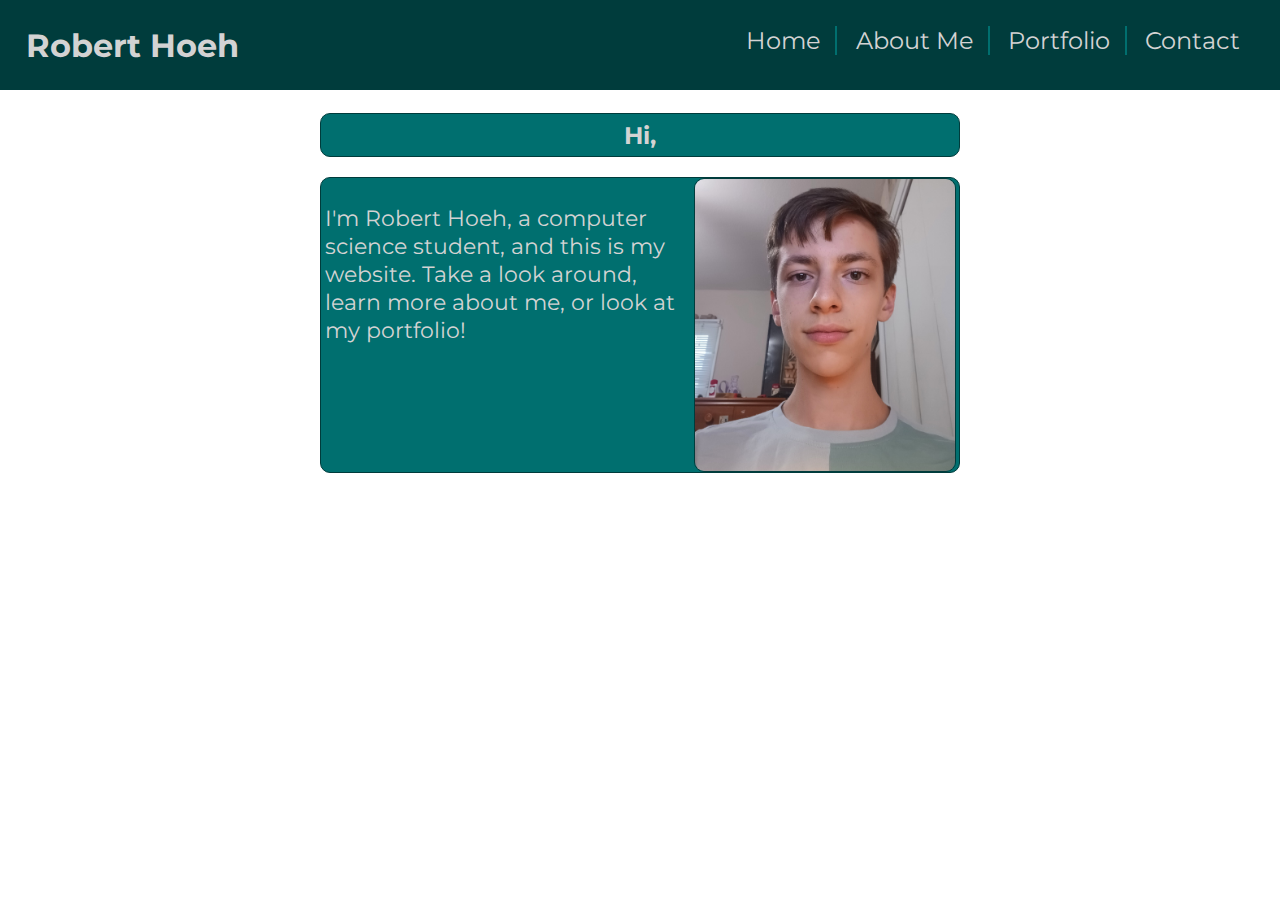
<file: index.html>
<!DOCTYPE html>
<html lang="en">
    <head>
        <title>Home page</title>
        <link rel="stylesheet" href="css/styles.css">
        <meta charset="utf-8">
        <meta name="viewport" content="width=device-width, initial-scale=1.0">
        <link rel="stylesheet" href="https://fonts.googleapis.com/css?family=Montserrat">
        <meta name="author" content="Robert Hoeh">
    </head>
    <body>
        <div id="container">
            <div id="topBar">
                <header class="mobileHeader">
                    <h1 id="title"><a href="index.html">Robert Hoeh</a></h1>
                </header>
                <nav class="mobileHeader">
                    <ul>
                        <li><a href="index.html">Home</a></li>
                        <li><a href="aboutMe.html">About Me</a></li>
                        <li><a href="portfolio.html">Portfolio</a></li>
                        <li><a href="contact.html">Contact</a></li>
                    </ul>
                </nav>
            </div>
            <main>
                <div class="pad">
                    <h2>Hi,</h2>
                    <div class="imgtextgroup">
                        <p>I'm Robert Hoeh, a computer science student, and this is my website. Take a look around, learn more about me, or look at my portfolio!</p>
                        <img src="images/robertHoeh.jpg" alt="Picture of Robert Hoeh">
                    </div>
                </div>
            </main>
        </div>
    </body>
</html>
</file>
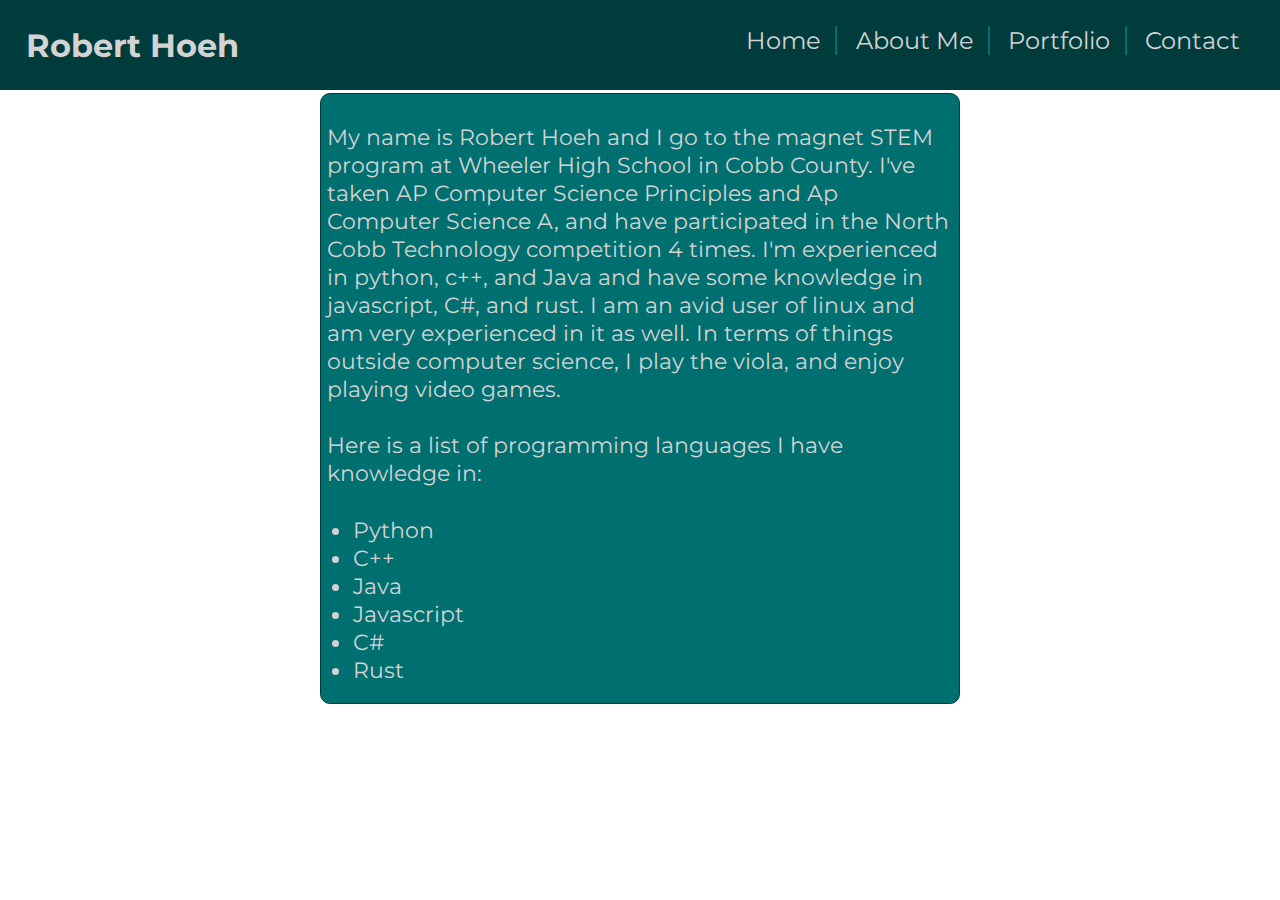
<file: aboutMe.html>
<!DOCTYPE html>
<html lang="en">
    <head>
        <title>About Me</title>
        <link rel="stylesheet" href="css/styles.css">
        <meta charset="utf-8">
        <meta name="viewport" content="width=device-width, initial-scale=1.0">
        <link rel="stylesheet" href="https://fonts.googleapis.com/css?family=Montserrat">
        <meta name="author" content="Robert Hoeh">
    </head>
    <body>
        <div id="container">
            <div id="topBar">
                <header class="mobileHeader">
                    <h1 id="title"><a href="index.html">Robert Hoeh</a></h1>
                </header>
                <nav class="mobileHeader">
                    <ul>
                        <li><a href="index.html">Home</a></li>
                        <li><a href="aboutMe.html">About Me</a></li>
                        <li><a href="portfolio.html">Portfolio</a></li>
                        <li><a href="contact.html">Contact</a></li>
                    </ul>
                </nav>
            </div>
            <main>
                <div class="pad">
                    <div class="box">
                        <p id="aboutme"> My name is Robert Hoeh and I go to the magnet STEM program at Wheeler High School in Cobb County. I've taken
                            AP Computer Science Principles and Ap Computer Science A, and have participated in the North Cobb Technology
                            competition 4 times. I'm experienced in python, c++, and Java and have some knowledge in javascript, C#, and
                            rust. I am an avid user of linux and am very experienced in it as well. In terms of things outside computer
                            science, I play the viola, and enjoy playing video games.<br><br>
                        Here is a list of programming languages I have knowledge in:</p>
                        <ul>
                            <li>Python</li>
                            <li>C++</li>
                            <li>Java</li>
                            <li>Javascript</li>
                            <li>C#</li>
                            <li>Rust</li>
                        </ul>
                    </div>
                </div>
            </main>
        </div>
    </body>
</html>
</file>
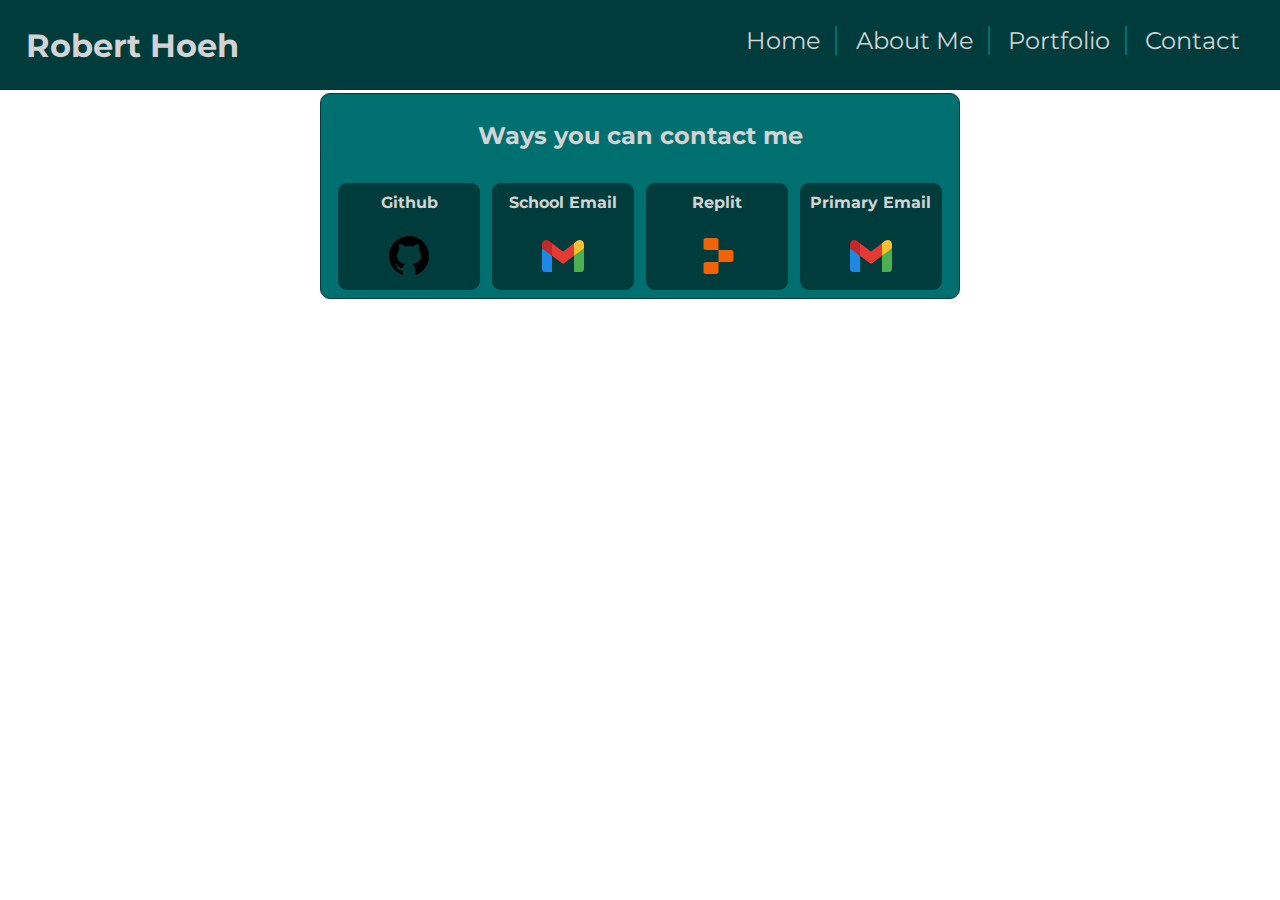
<file: contact.html>
<!DOCTYPE html>
<html lang="en">
    <head>
        <title>Contact</title>
        <link rel="stylesheet" href="css/styles.css">
        <meta charset="utf-8">
        <meta name="viewport" content="width=device-width, initial-scale=1.0">
        <link rel="stylesheet" href="https://fonts.googleapis.com/css?family=Montserrat">
        <meta name="author" content="Robert Hoeh">
    </head>
    <body>
        <div id="container">
            <div id="topBar">
                <header class="mobileHeader">
                    <h1 id="title"><a href="index.html">Robert Hoeh</a></h1>
                </header>
                <nav class="mobileHeader">
                    <ul>
                        <li><a href="index.html">Home</a></li>
                        <li><a href="aboutMe.html">About Me</a></li>
                        <li><a href="portfolio.html">Portfolio</a></li>
                        <li><a href="contact.html">Contact</a></li>
                    </ul>
                </nav>
            </div>
            <main>
                <div class="pad tab-desk">
                    <div class="box">
                        <h2 class="boxfix">Ways you can contact me</h2>
                        <table>
                            <tr>
                                <th>Github</th>
                                <th>School Email</th>
                                <th>Replit</th>
                                <th>Primary Email</th>
                            </tr>
                            <tr>
                                <td><a href="https://github.com/robertoman37"><div class="img"><img src="images/github-logo.svg" alt="github logo"></div></a></td>
                                <td><a href="mailto:robert.hoeh@wheelermagnet.com"><div class="img"><img src="images/gmail-logo.svg" alt="gmail logo"></div></a></td>
                                <td><a href="https://replit.com/@roberthoeh"><div class="img"><img src="images/replit-logo.svg" alt="replit logo"></div></a></td>
                                <td><a href="mailto:roberthhoeh@gmail.com"><div class="img"><img src="images/gmail-logo.svg" alt="gmail logo"></div></a></td>
                            </tr>
                        </table>
                    </div>
                </div>
                <div class="pad mobile">
                    <div class="box">
                        <h2 class="boxfix">Ways you can contact me</h2>
                        <div class="mobilepad">
                            <div class="contactgroup">
                                <p>Github</p>
                                <div>
                                    <a href="https://github.com/robertoman37"><div class="img"><img src="images/github-logo.svg" alt="github logo"></div></a>
                                </div>
                            </div>
                        </div>
                        <div class="mobilepad">
                            <div class="contactgroup">
                                <p>College Email</p>
                                <div>
                                    <a href="mailto:rhoeh@students.chattahoocheetech.edu"><div class="img"><img src="images/gmail-logo.svg" alt="gmail logo"></div></a>
                                </div>
                            </div>
                        </div>
                        <div class="mobilepad">
                            <div class="contactgroup">
                                <p>Replit</p>
                                <div>
                                    <a href="https://replit.com/@roberthoeh"><div class="img"><img src="images/replit-logo.svg" alt="replit logo"></div></a>
                                </div>
                            </div>
                        </div>
                        <div class="mobilepad">
                            <div class="contactgroup">
                                <p>Primary Email</p>
                                <div>
                                    <a href="mailto:roberthhoeh@gmail.com"><div class="img"><img src="images/gmail-logo.svg" alt="gmail logo"></div></a>
                                </div>
                            </div>
                        </div>
                    </div>
                </div>
            </main>
        </div>
    </body>
</html>
</file>
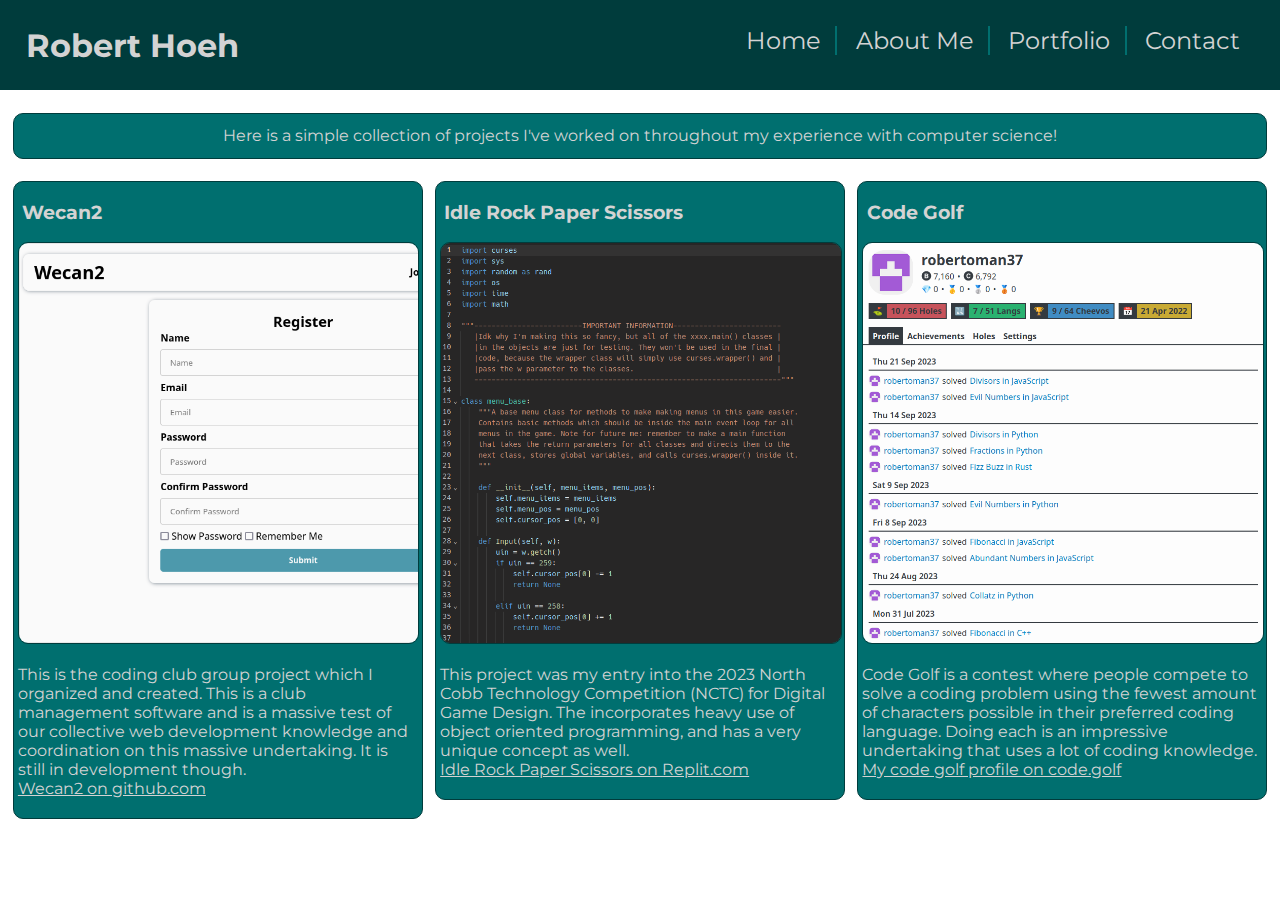
<file: portfolio.html>
<!DOCTYPE html>
<html lang="en">
    <head>
        <title>Portfolio</title>
        <link rel="stylesheet" href="css/styles.css">
        <meta charset="utf-8">
        <meta name="viewport" content="width=device-width, initial-scale=1.0">
        <link rel="stylesheet" href="https://fonts.googleapis.com/css?family=Montserrat">
        <meta name="author" content="Robert Hoeh">
    </head>
    <body>
        <div id="container">
            <div id="topBar">
                <header class="mobileHeader">
                    <h1 id="title"><a href="index.html">Robert Hoeh</a></h1>
                </header>
                <nav class="mobileHeader">
                    <ul>
                        <li><a href="index.html">Home</a></li>
                        <li><a href="aboutMe.html">About Me</a></li>
                        <li><a href="portfolio.html">Portfolio</a></li>
                        <li><a href="contact.html">Contact</a></li>
                    </ul>
                </nav>
            </div>
            <main>
                <div class="portfoliointro">
                    <p>Here is a simple collection of projects I've worked on throughout my experience with computer science!</p>
                </div>
                <div class="grid">
                    <div class="hfix vfix">
                        <div class="columns">
                            <h3>Wecan2</h3>
                            <img src="images/screenshot-of-wecan2.png" alt="screenshot of the login screen for wecan2">
                            <p>This is the coding club group project which I organized and created.
                                This is a club management software and is a massive test of our collective web development knowledge
                                and coordination on this massive undertaking.
                                It is still in development though.<br>
                                <a href="https://github.com/WheelerCodingClub/wecan2">Wecan2 on github.com</a>
                            </p>
                        </div>
                    </div>
                    <div class="hfix vfix">
                        <div class="columns">
                            <h3>Idle Rock Paper Scissors</h3>
                            <img src="images/IdleRockPaperScissors.png" alt="Code for Idle Rock Paper Scissors in python">
                            <p>This project was my entry into the 2023 North Cobb Technology Competition (NCTC) for Digital Game Design.
                                The incorporates heavy use of object oriented programming, and has a very unique concept as well.<br>
                                <a href="https://replit.com/@RobertHoeh/python-NCTC-project-final">Idle Rock Paper Scissors on Replit.com</a>
                            </p>
                        </div>
                    </div>
                    <div class="hfix vfix">
                        <div class="columns">
                            <h3>Code Golf</h3>
                            <img src="images/CodeGolf.png" alt="Code Golf Profile">
                            <p>Code Golf is a contest where people compete to solve a coding problem using the fewest amount of
                                characters possible in their preferred coding language. Doing each is an impressive undertaking that uses a lot of coding knowledge.<br>
                                <a href="https://code.golf/golfers/robertoman37">My code golf profile on code.golf</a>
                            </p>
                        </div>
                    </div>
                </div>
            </main>
        </div>
    </body>
</html>
</file>
<file: css/styles.css>
/* css reset */
body, header, nav, main, footer, img, h1, ul, table, tr, th, td, a {
    margin: 0;
    padding: 0;
    border: 0;
}
p, a, h1, h2, h3, td, th, li {
    font-family: 'Montserrat', serif;
}
#title a {
    color: lightgray;
    text-decoration: none;
}
header {
    background-color: #003c3c;
    padding: 2%;
}
nav {
    background-color: #003c3c;
}
nav ul {
    list-style-type: none;
    text-align: center;
    margin: 0;
    padding: 0;
}
nav li {
    padding: 2%;
    font-size: 1.5em;
}
nav li a {
    text-align: center;
    color: lightgray;
    text-decoration: none;
}
footer {
    width: 100%;
    height: 4em;
    background-color: gray;
    position: absolute;
    bottom: 0;
    clear: both;
    border-top: 1px solid #000;
}
footer p {
    text-align: center;
    font-size: 0.6em;
    padding: 2px 0em;
    height: 0.6em;
    color: lightgray;
}
footer p a {
    text-decoration: none;
    color: lightgray;
}
#container {
    position: relative;
    min-height: 100vh;
}
.smalltext {
    font-size: 0.25em;
    height: 0.6em;
}
.columns {
    background-color: #006f6f;
    border-radius: 10px;
    border: 1px solid #003c3c;
}
.columns img {
    width: 98%;
    height: 400px;
    margin: 1%;
    display: block;
    border: 1px solid #003c3c;
    border-radius: 10px;
    object-fit: cover;
    object-position: 0% 25%;
}
.columns p {
    padding: 1%;
    color: lightgray;
}
.columns p a {
    color: lightgray;
}
.columns h3 {
    padding-left: 2%;
    color: lightgray;
}
.portfoliointro {
    padding: 0.5% 1% 0% 1%;
}
.portfoliointro p {
    text-align: center;
    border: 1px solid #003c3c;
    border-radius: 10px;
    background-color: #006f6f;
    padding: 1%;
    color: lightgray;
}
.hfix {
    padding-left: 1%;
    padding-right: 1%;
}
.vfix {
    padding-top: 1%;
    padding-bottom: 1%;
}
.vfix:first-child {
    padding-top: 0%;
    padding-bottom: 1%;
}

.pad h2 {
    background-color: #006f6f;
    border: 1px solid #003c3c;
    border-radius: 10px;
    padding: 1%;
    text-align: center;
    color: lightgray;
}
.pad .box {
    background-color: #006f6f;
    border: 1px solid #003c3c;
    border-radius: 10px;
}
.pad .box p {
    color: lightgray;
    padding: 1%;
}
.pad .box .boxfix {
    padding: 1%;
    border: none;
}
.pad .box table {
    margin: auto;
    table-layout: fixed;
    width: 98%;
    border-spacing: 10px 0px;
    padding: 1% 0;
}
.pad .box table tr th {
    color: lightgray;
    border-top: 1px solid #006f6f;
    border-left: 1px solid #006f6f;
    border-right: 1px solid #006f6f;
    border-bottom: none;
    background-color: #003c3c;
    border-top-left-radius: 10px;
    border-top-right-radius: 10px;
}
.pad .box table tr td {
    border-bottom: 1px solid #006f6f;
    border-left: 1px solid #006f6f;
    border-right: 1px solid #006f6f;
    border-top: none;
    background-color: #003c3c;
    border-bottom-left-radius: 10px;
    border-bottom-right-radius: 10px;
}
.pad .box table tr td a {
    margin: 0 auto;
    display: block;
    text-align: center;
}
.pad .box table tr td a div img {
    display: block;
    text-align: center;
}
.img {width: 48px}
td a div {
    margin: 0 auto;
}

.pad .box table td,
.pad .box table th {
    padding: 10px;
    text-align: center;
    width: 25%;
}
.pad .box table tr {
    padding: 0%;
    margin: 0%;
}
.pad .box ul {
    padding-left: 5%;
    padding-bottom: 3%;
}
.pad .box li {
    color: lightgray;
    font-size: 1.4em;
}
.mobilepad {
    width: 50%;
    margin: auto;
}
.mobilepad .contactgroup {
    background-color: #003c3c;
    border-radius: 10px;
    border: 1px solid #006f6f;
    text-align: center;
}
.contactgroup p {
    text-align: center;
}
.contactgroup div {
    margin: 0 auto;
}
#aboutme {
    font-size: 1.4em;
}

@media screen and (min-width: 320px){
    header h1 {
        text-align: center;
    }
    nav li {
        border-top: 2px solid #006f6f;
    }
    nav li a {
        display: block;
    }
    .mobile {
        display: block;
    }
    .tab-desk {
        display: none;
    }
    .grid {
        display: block;
    }
    .pad {
        padding: 1%;
        width: 98%;
    }
    .imgtextgroup {
        background-color: #006f6f;
        border: 1px solid #003c3c;
        border-radius: 10px;
        display: block;
    }
    .imgtextgroup p {
        color: lightgray;
        padding: 1%;
        font-size: 1.4em;
    }
    .imgtextgroup img {
        width: 98%;
        border: 1px solid #003c3c;
        border-radius: 10px;
    }
}
@media screen and (min-width: 480px) {
    nav li {
        border-right: 2px solid #006f6f;
        border-top: none;
        display: inline-block;
        padding: 0% 2%;
    }
    nav li:last-child {
        border-right: none;
    }
    nav {
        padding-bottom: 2%;
    }
    .mobile {
        display: none;
    }
    .tab-desk {
        display: block;
    }
    .grid {
        display: block;
    }
    .pad {
        width: 98%;
        padding: 1%;
    }
    .imgtextgroup {
        background-color: #006f6f;
        border: 1px solid #003c3c;
        border-radius: 10px;
        display: grid;
    }
    .imgtextgroup p {
        color: lightgray;
        padding: 1%;
        grid-column: 1;
        font-size: 1.4em;
    }
    .imgtextgroup img {
        width: 98%;
        border: 1px solid #003c3c;
        border-radius: 10px;
        grid-column-start: 2;
        grid-column-end: 3;
    }
}
@media screen and (min-width: 952px) {
    header {
        padding: 2%;
        float: left;
        width: 36%;
    }
    header #title {
        text-align: left;
    }
    nav {
        float: right;
        width: 56%;
        padding: 2% 2%;
    }
    nav ul {
        text-align: right;
    }
    nav li {
        display: inline-block;
    }
    main {
        clear: both;
    }
    #topBar:after {
        content: ".";
        display: block;
        clear: both;
        visibility: hidden;
        line-height: 0;
        height: 0;
    }
    #topBar {
        background-color: #003c3c;
    }
    .grid {
        display: grid;
        grid-template-columns: repeat(3, 1fr);
        column-gap: 1%;
        padding: 0.5% 1% 0.5% 1%;
        grid-template-rows: min-content;
    }
    .vfix {
        padding: 0%;
    }
    .hfix {
        padding: 0%;
    }
    .pad {
        padding: 0.25% 25%;
        width: 50%
    }
    .imgtextgroup {
        background-color: #006f6f;
        border: 1px solid #003c3c;
        border-radius: 10px;
        display: grid;
    }
    .imgtextgroup p {
        color: lightgray;
        padding: 1%;
        grid-column: 1;
        font-size: 1.4em;
    }
    .imgtextgroup img {
        width: 98%;
        border: 1px solid #003c3c;
        border-radius: 10px;
        grid-column-start: 2;
        grid-column-end: 3;
    }
}
</file>
